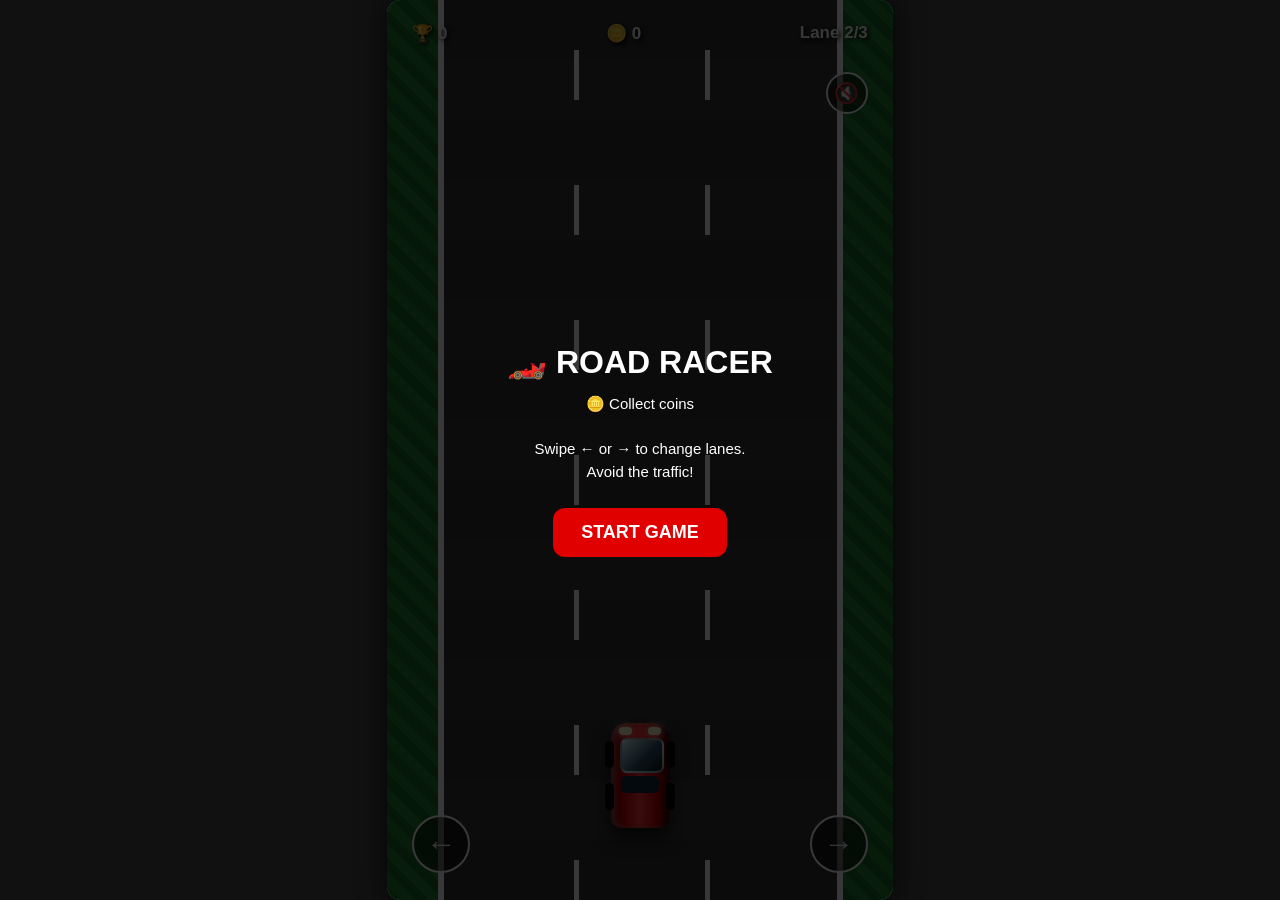
<file: index.html>
<!DOCTYPE html>
<html lang="en">
<head>

<meta charset="UTF-8">

<meta name="viewport"
content="width=device-width,
initial-scale=1.0,
maximum-scale=1.0,
user-scalable=no">

<title>Road Racer</title>

<style>

*{
    margin:0;
    padding:0;
    box-sizing:border-box;
    user-select:none;
    -webkit-user-select:none;
}

html,body{
    width:100%;
    height:100%;
    overflow:hidden;
    background:#111;
    font-family:Arial,sans-serif;
}

body{
    display:flex;
    justify-content:center;
    align-items:center;
}


/* =================================
   9:16 GAME FRAME
================================= */

#game{

    position:relative;

    width:min(100vw,56.25vh);

    height:min(100vh,177.777vw);

    aspect-ratio:9/16;

    overflow:hidden;

    background:#176b27;

    border-radius:14px;

    box-shadow:
    0 0 30px rgba(0,0,0,.8);
}


/* =================================
   GRASS
================================= */

.grass{

    position:absolute;

    top:0;
    bottom:0;

    width:10%;

    background:
    repeating-linear-gradient(
        45deg,
        #176b27 0px,
        #176b27 10px,
        #208234 10px,
        #208234 20px
    );

}

.grass.left{
    left:0;
}

.grass.right{
    right:0;
}


/* =================================
   ROAD
================================= */

#road{

    position:absolute;

    top:0;
    bottom:0;

    left:10%;
    right:10%;

    overflow:hidden;

    background:#303030;

    border-left:6px solid white;
    border-right:6px solid white;
}


/* =================================
   MOVING ROAD
================================= */

#roadMoving{

    position:absolute;

    top:-120px;
    left:0;

    width:100%;
    height:calc(100% + 240px);

    background:
    repeating-linear-gradient(
        to bottom,
        #303030 0px,
        #303030 60px,
        #363636 60px,
        #363636 120px
    );

    animation:
    roadMove .35s linear infinite;

}

@keyframes roadMove{

    from{
        transform:translateY(0);
    }

    to{
        transform:translateY(120px);
    }

}


/* =================================
   LANE LINES
================================= */

.laneLine{

    position:absolute;

    top:-120px;

    height:calc(100% + 240px);

    width:5px;

    z-index:2;

    background:
    repeating-linear-gradient(
        to bottom,
        transparent 0px,
        transparent 35px,
        white 35px,
        white 85px,
        transparent 85px,
        transparent 135px
    );

    animation:
    laneMove .35s linear infinite;

}

.laneLine.left{
    left:33.333%;
}

.laneLine.right{
    left:66.666%;
}

@keyframes laneMove{

    from{
        transform:translateY(0);
    }

    to{
        transform:translateY(135px);
    }

}


/* =================================
   CAR
================================= */

.car{

    position:absolute;

    width:17%;

    max-width:58px;

    aspect-ratio:58/105;

    border-radius:16px 16px 10px 10px;

}


/* =================================
   PLAYER
================================= */

#player{

    z-index:20;

    bottom:8%;

    background:
    linear-gradient(
        90deg,
        #620000,
        #c90000 22%,
        #ff3535 50%,
        #c90000 78%,
        #620000
    );

    box-shadow:

    0 10px 18px rgba(0,0,0,.7),

    inset 5px 0 5px rgba(255,255,255,.25),

    inset -5px 0 6px rgba(0,0,0,.4);

    transition:left .15s ease;

}


/* =================================
   WINDOWS
================================= */

.car::before{

    content:"";

    position:absolute;

    left:16%;

    top:14%;

    width:68%;

    height:30%;

    border-radius:7px;

    background:
    linear-gradient(
        135deg,
        #d8f6ff,
        #31586d 55%,
        #07131c
    );

    border:2px solid rgba(255,255,255,.45);

}


.car::after{

    content:"";

    position:absolute;

    left:17%;

    top:50%;

    width:66%;

    height:17%;

    border-radius:5px;

    background:#102b3b;

}


/* =================================
   WHEELS
================================= */

.wheel{

    position:absolute;

    width:9px;

    height:27px;

    background:#050505;

    border-radius:5px;

}

.leftTop{
    left:-6px;
    top:17%;
}

.leftBottom{
    left:-6px;
    bottom:17%;
}

.rightTop{
    right:-6px;
    top:17%;
}

.rightBottom{
    right:-6px;
    bottom:17%;
}


/* =================================
   LIGHTS
================================= */

.light{

    position:absolute;

    top:4%;

    width:13px;

    height:8px;

    border-radius:4px;

    background:#fffbd0;

    box-shadow:
    0 0 9px white;

}

.light.left{
    left:14%;
}

.light.right{
    right:14%;
}


/* =================================
   ENEMY CARS
================================= */

.enemy{

    z-index:15;

    background:
    linear-gradient(
        90deg,
        #111,
        #075aa6 25%,
        #42a5f5 50%,
        #075aa6 75%,
        #111
    );

    box-shadow:
    0 8px 15px rgba(0,0,0,.65);

}


/* =================================
   COIN
================================= */

.coin{

    position:absolute;

    z-index:18;

    width:32px;

    height:32px;

    border-radius:50%;

    background:
    radial-gradient(
        circle at 35% 30%,
        #fff59d 0%,
        #ffd700 25%,
        #f5a900 65%,
        #b76a00 100%
    );

    border:3px solid #ffe36e;

    box-shadow:
    0 0 8px rgba(255,215,0,.9),
    inset 0 0 5px rgba(255,255,255,.7);

    display:flex;

    align-items:center;

    justify-content:center;

    font-size:18px;

    font-weight:bold;

    color:#9a5700;

    animation:
    coinSpin .55s linear infinite;

}


@keyframes coinSpin{

    0%{
        transform:rotateY(0deg);
    }

    50%{
        transform:rotateY(180deg);
    }

    100%{
        transform:rotateY(360deg);
    }

}


/* =================================
   COIN COLLECT EFFECT
================================= */

.coin.collect{

    animation:
    coinCollect .25s ease-out forwards;

}

@keyframes coinCollect{

    0%{
        transform:scale(1);
        opacity:1;
    }

    100%{
        transform:scale(2);
        opacity:0;
    }

}


/* =================================
   HUD
================================= */

#hud{

    position:absolute;

    top:2.5%;

    left:5%;

    right:5%;

    z-index:50;

    display:flex;

    justify-content:space-between;

    color:white;

    font-size:17px;

    font-weight:bold;

    text-shadow:
    2px 2px 4px black;

}


/* =================================
   MOBILE CONTROLS
================================= */

#controls{

    position:absolute;

    bottom:3%;

    left:0;
    right:0;

    z-index:60;

    display:flex;

    justify-content:space-between;

    padding:0 5%;

}

.control{

    width:58px;

    height:58px;

    border-radius:50%;

    border:2px solid white;

    background:
    rgba(0,0,0,.55);

    color:white;

    font-size:30px;

    font-weight:bold;

    display:flex;

    justify-content:center;

    align-items:center;

    touch-action:manipulation;

}

.control:active{

    transform:scale(.9);

}


/* =================================
   OVERLAYS
================================= */

.overlay{

    position:absolute;

    inset:0;

    z-index:100;

    background:
    rgba(0,0,0,.78);

    color:white;

    display:flex;

    justify-content:center;

    align-items:center;

    text-align:center;

    padding:20px;

}

.hidden{
    display:none !important;
}

.panel{
    width:90%;
}

.title{

    font-size:32px;

    font-weight:900;

    margin-bottom:12px;

}

.description{

    font-size:15px;

    line-height:1.5;

    margin-bottom:25px;

}

.startButton{

    padding:14px 28px;

    border:none;

    border-radius:12px;

    background:#e00000;

    color:white;

    font-size:18px;

    font-weight:bold;

}

.startButton:active{
    transform:scale(.95);
}


/* =================================
   MUSIC BUTTON
================================= */

#musicButton{

    position:absolute;

    top:8%;

    right:5%;

    z-index:55;

    width:42px;

    height:42px;

    border-radius:50%;

    border:2px solid white;

    background:rgba(0,0,0,.5);

    color:white;

    font-size:20px;

}


/* =================================
   SMALL PHONES
================================= */

@media(max-width:380px){

    .control{

        width:54px;
        height:54px;

    }

    #hud{
        font-size:15px;
    }

}

</style>

</head>


<body>


<div id="game">


    <!-- GRASS -->

    <div class="grass left"></div>
    <div class="grass right"></div>


    <!-- ROAD -->

    <div id="road">

        <div id="roadMoving"></div>

        <div class="laneLine left"></div>

        <div class="laneLine right"></div>


        <!-- PLAYER CAR -->

        <div id="player" class="car">

            <div class="wheel leftTop"></div>
            <div class="wheel leftBottom"></div>

            <div class="wheel rightTop"></div>
            <div class="wheel rightBottom"></div>

            <div class="light left"></div>
            <div class="light right"></div>

        </div>

    </div>


    <!-- HUD -->

    <div id="hud">

        <div>
            🏆 <span id="score">0</span>
        </div>

        <div>
            🪙 <span id="coins">0</span>
        </div>

        <div>
            Lane <span id="laneNumber">2</span>/3
        </div>

    </div>


    <!-- MUSIC BUTTON -->

    <button
        id="musicButton"
        type="button">

        🔇

    </button>


    <!-- CONTROLS -->

    <div id="controls">

        <button
            class="control"
            id="leftButton"
            type="button">

            ←

        </button>


        <button
            class="control"
            id="rightButton"
            type="button">

            →

        </button>

    </div>


    <!-- START SCREEN -->

    <div
        id="startScreen"
        class="overlay">

        <div class="panel">

            <div class="title">
                🏎️ ROAD RACER
            </div>

            <div class="description">

                🪙 Collect coins<br><br>

                Swipe ← or → to change lanes.<br>

                Avoid the traffic!

            </div>

            <button
                id="startButton"
                class="startButton"
                type="button">

                START GAME

            </button>

        </div>

    </div>


    <!-- GAME OVER -->

    <div
        id="gameOver"
        class="overlay hidden">

        <div class="panel">

            <div class="title">
                💥 GAME OVER
            </div>

            <div class="description">

                🏆 Score:
                <strong id="finalScore">0</strong>

                <br><br>

                🪙 Coins:
                <strong id="finalCoins">0</strong>

            </div>

            <button
                id="restartButton"
                class="startButton"
                type="button">

                PLAY AGAIN

            </button>

        </div>

    </div>

</div>


<script>

/* =================================
   ELEMENTS
================================= */

const game =
    document.getElementById("game");

const road =
    document.getElementById("road");

const player =
    document.getElementById("player");

const scoreText =
    document.getElementById("score");

const coinsText =
    document.getElementById("coins");

const laneText =
    document.getElementById("laneNumber");

const startScreen =
    document.getElementById("startScreen");

const gameOver =
    document.getElementById("gameOver");

const finalScore =
    document.getElementById("finalScore");

const finalCoins =
    document.getElementById("finalCoins");

const startButton =
    document.getElementById("startButton");

const restartButton =
    document.getElementById("restartButton");

const leftButton =
    document.getElementById("leftButton");

const rightButton =
    document.getElementById("rightButton");

const musicButton =
    document.getElementById("musicButton");


/* =================================
   GAME VARIABLES
================================= */

let currentLane = 1;

let score = 0;

let coinCount = 0;

let running = false;

let enemies = [];

let coins = [];

let animationID = 0;

let lastTime = 0;

let enemyTimer = 0;

let coinTimer = 0;

let swipeStartX = 0;


/* =================================
   MUSIC VARIABLES
================================= */

let audioContext = null;

let musicPlaying = false;

let musicTimer = null;


/* =================================
   PLAYER POSITION
================================= */

function getLaneX(lane, objectWidth){

    const roadWidth =
        road.clientWidth;

    const laneWidth =
        roadWidth / 3;

    return (
        lane * laneWidth +
        laneWidth / 2 -
        objectWidth / 2
    );

}


function positionPlayer(){

    const x =
        getLaneX(
            currentLane,
            player.offsetWidth
        );

    player.style.left =
        x + "px";

    player.style.bottom =
        "8%";

    laneText.textContent =
        currentLane + 1;

}


/* =================================
   CHANGE LANE
================================= */

function changeLane(direction){

    if(!running)
        return;

    currentLane += direction;

    if(currentLane < 0)
        currentLane = 0;

    if(currentLane > 2)
        currentLane = 2;

    positionPlayer();

}


/* =================================
   CREATE ENEMY
================================= */

function createEnemy(){

    const enemy =
        document.createElement("div");

    enemy.className =
        "car enemy";


    enemy.innerHTML = `

        <div class="wheel leftTop"></div>
        <div class="wheel leftBottom"></div>

        <div class="wheel rightTop"></div>
        <div class="wheel rightBottom"></div>

    `;


    const enemyLane =
        Math.floor(
            Math.random() * 3
        );


    road.appendChild(enemy);


    /*
       EXACT CENTER OF LANE
    */

    enemy.style.left =
        getLaneX(
            enemyLane,
            enemy.offsetWidth
        ) + "px";


    enemy.style.top =
        "-130px";


    enemies.push({

        element: enemy,

        lane: enemyLane,

        y: -130,

        speed:
            230 +
            Math.random() * 70

    });

}


/* =================================
   CREATE COIN
================================= */

function createCoin(){

    const coin =
        document.createElement("div");

    coin.className =
        "coin";

    coin.innerHTML =
        "₹";


    const coinLane =
        Math.floor(
            Math.random() * 3
        );


    road.appendChild(coin);


    /*
       EXACT CENTER OF LANE
    */

    coin.style.left =
        getLaneX(
            coinLane,
            coin.offsetWidth
        ) + "px";


    coin.style.top =
        "-50px";


    coins.push({

        element: coin,

        lane: coinLane,

        y: -50,

        speed:
            240

    });

}


/* =================================
   COLLISION
================================= */

function collision(a,b){

    const A =
        a.getBoundingClientRect();

    const B =
        b.getBoundingClientRect();


    return(

        A.left + 8 <
        B.right - 8

        &&

        A.right - 8 >
        B.left + 8

        &&

        A.top + 12 <
        B.bottom - 12

        &&

        A.bottom - 12 >
        B.top + 12

    );

}


/* =================================
   COLLECT COIN
================================= */

function collectCoin(coin,index){

    coin.element.classList.add(
        "collect"
    );


    coinCount++;

    coinsText.textContent =
        coinCount;


    setTimeout(
        function(){

            coin.element.remove();

        },
        250
    );


    coins.splice(
        index,
        1
    );


    /* SMALL COLLECTION SOUND */

    playCoinSound();

}


/* =================================
   GAME LOOP
================================= */

function gameLoop(time){

    if(!running)
        return;


    const delta =
        Math.min(
            0.04,
            (time-lastTime)/1000 || 0
        );


    lastTime =
        time;


    /* =============================
       ENEMY SPAWN
    ============================= */

    enemyTimer += delta;


    if(
        enemyTimer > .65 &&
        enemies.length < 5
    ){

        enemyTimer = 0;

        createEnemy();

    }


    /* =============================
       COIN SPAWN
    ============================= */

    coinTimer += delta;


    if(
        coinTimer > 1.0 &&
        coins.length < 4
    ){

        coinTimer = 0;

        createCoin();

    }


    /* =============================
       MOVE ENEMIES
    ============================= */

    for(
        let i=enemies.length-1;
        i>=0;
        i--
    ){

        const enemy =
            enemies[i];


        enemy.y +=
            enemy.speed * delta;


        enemy.element.style.top =
            enemy.y + "px";


        /* COLLISION */

        if(
            enemy.lane === currentLane
            &&
            collision(
                player,
                enemy.element
            )
        ){

            endGame();

            return;

        }


        /* REMOVE */

        if(
            enemy.y >
            game.clientHeight + 150
        ){

            enemy.element.remove();

            enemies.splice(
                i,
                1
            );

            score++;

            scoreText.textContent =
                score;

        }

    }


    /* =============================
       MOVE COINS
    ============================= */

    for(
        let i=coins.length-1;
        i>=0;
        i--
    ){

        const coin =
            coins[i];


        coin.y +=
            coin.speed * delta;


        coin.element.style.top =
            coin.y + "px";


        /* COLLECT */

        if(
            coin.lane === currentLane
            &&
            collision(
                player,
                coin.element
            )
        ){

            collectCoin(
                coin,
                i
            );

            continue;

        }


        /* REMOVE */

        if(
            coin.y >
            game.clientHeight + 80
        ){

            coin.element.remove();

            coins.splice(
                i,
                1
            );

        }

    }


    animationID =
        requestAnimationFrame(
            gameLoop
        );

}


/* =================================
   START GAME
================================= */

function startGame(){

    cancelAnimationFrame(
        animationID
    );


    /* REMOVE OLD ENEMIES */

    enemies.forEach(
        enemy => {

            enemy.element.remove();

        }
    );


    /* REMOVE OLD COINS */

    coins.forEach(
        coin => {

            coin.element.remove();

        }
    );


    enemies = [];

    coins = [];


    score = 0;

    coinCount = 0;

    currentLane = 1;

    enemyTimer = 0;

    coinTimer = 0;


    scoreText.textContent =
        "0";

    coinsText.textContent =
        "0";


    startScreen.classList.add(
        "hidden"
    );

    gameOver.classList.add(
        "hidden"
    );


    running = true;


    positionPlayer();


    /* START MUSIC */

    startMusic();


    lastTime =
        performance.now();


    animationID =
        requestAnimationFrame(
            gameLoop
        );

}


/* =================================
   GAME OVER
================================= */

function endGame(){

    running = false;


    cancelAnimationFrame(
        animationID
    );


    finalScore.textContent =
        score;


    finalCoins.textContent =
        coinCount;


    gameOver.classList.remove(
        "hidden"
    );

}


/* =================================
   WEB AUDIO MUSIC
================================= */

function startMusic(){

    if(
        !audioContext
    ){

        audioContext =
            new (
                window.AudioContext ||
                window.webkitAudioContext
            )();

    }


    if(
        audioContext.state ===
        "suspended"
    ){

        audioContext.resume();

    }


    musicPlaying = true;

    musicButton.textContent =
        "🔊";


    if(musicTimer)
        return;


    const notes = [
        220,
        277,
        330,
        277,
        247,
        330,
        370,
        330
    ];


    let index = 0;


    function playNote(){

        if(
            !musicPlaying ||
            !audioContext
        )
            return;


        const oscillator =
            audioContext.createOscillator();

        const gain =
            audioContext.createGain();


        oscillator.type =
            "square";


        oscillator.frequency.value =
            notes[index];


        gain.gain.setValueAtTime(
            0.025,
            audioContext.currentTime
        );


        gain.gain.exponentialRampToValueAtTime(
            0.001,
            audioContext.currentTime + .16
        );


        oscillator.connect(gain);

        gain.connect(
            audioContext.destination
        );


        oscillator.start();

        oscillator.stop(
            audioContext.currentTime + .17
        );


        index =
            (index + 1) %
            notes.length;

    }


    playNote();


    musicTimer =
        setInterval(
            playNote,
            180
        );

}


/* =================================
   STOP MUSIC
================================= */

function stopMusic(){

    musicPlaying = false;

    musicButton.textContent =
        "🔇";


    if(musicTimer){

        clearInterval(
            musicTimer
        );

        musicTimer = null;

    }

}


/* =================================
   COIN SOUND
================================= */

function playCoinSound(){

    if(
        !audioContext ||
        !musicPlaying
    )
        return;


    const oscillator =
        audioContext.createOscillator();

    const gain =
        audioContext.createGain();


    oscillator.type =
        "sine";


    oscillator.frequency.setValueAtTime(
        700,
        audioContext.currentTime
    );


    oscillator.frequency.exponentialRampToValueAtTime(
        1100,
        audioContext.currentTime + .1
    );


    gain.gain.setValueAtTime(
        .08,
        audioContext.currentTime
    );


    gain.gain.exponentialRampToValueAtTime(
        .001,
        audioContext.currentTime + .15
    );


    oscillator.connect(gain);

    gain.connect(
        audioContext.destination
    );


    oscillator.start();

    oscillator.stop(
        audioContext.currentTime + .15
    );

}


/* =================================
   MUSIC BUTTON
================================= */

musicButton.addEventListener(
    "click",
    function(){

        if(musicPlaying){

            stopMusic();

        }else{

            startMusic();

        }

    }
);


/* =================================
   LEFT / RIGHT BUTTONS
================================= */

leftButton.addEventListener(
    "click",
    function(){

        changeLane(-1);

    }
);


rightButton.addEventListener(
    "click",
    function(){

        changeLane(1);

    }
);


/* =================================
   SWIPE CONTROL
================================= */

game.addEventListener(
    "pointerdown",
    function(event){

        if(!running)
            return;

        swipeStartX =
            event.clientX;

    }
);


game.addEventListener(
    "pointerup",
    function(event){

        if(!running)
            return;


        const distance =
            event.clientX -
            swipeStartX;


        if(
            Math.abs(distance) > 35
        ){

            if(distance > 0){

                changeLane(1);

            }else{

                changeLane(-1);

            }

        }

    }
);


/* =================================
   KEYBOARD
================================= */

document.addEventListener(
    "keydown",
    function(event){

        if(
            event.key ===
            "ArrowLeft"
        ){

            changeLane(-1);

        }


        if(
            event.key ===
            "ArrowRight"
        ){

            changeLane(1);

        }

    }
);


/* =================================
   START / RESTART
================================= */

startButton.addEventListener(
    "click",
    startGame
);


restartButton.addEventListener(
    "click",
    startGame
);


/* =================================
   RESIZE
================================= */

window.addEventListener(
    "resize",
    positionPlayer
);


/* =================================
   INITIAL
================================= */

positionPlayer();

</script>

</body>
</html>
</file>
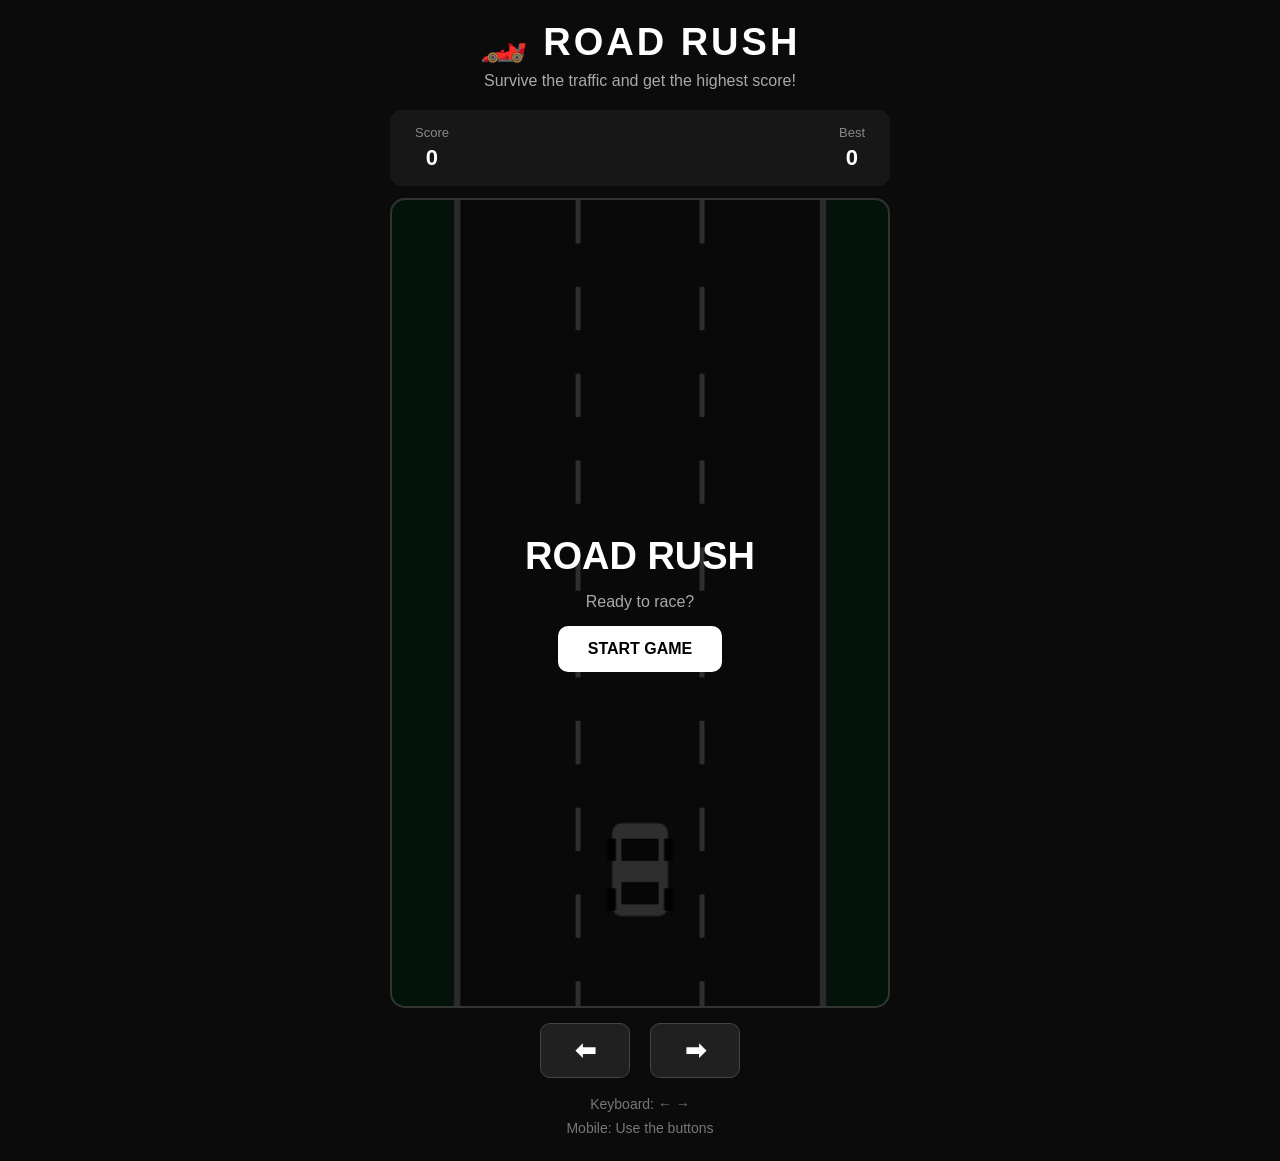
<file: road-rush/index.html>
<!DOCTYPE html>
<html lang="en">
<head>
    <meta charset="UTF-8">
    <meta name="viewport" content="width=device-width, initial-scale=1.0">
    <title>Road Rush - Car Game</title>
    <link rel="stylesheet" href="style.css">
</head>

<body>

    <div class="game-container">

        <header>
            <h1>🏎️ ROAD RUSH</h1>
            <p>Survive the traffic and get the highest score!</p>
        </header>

        <div class="game-info">
            <div>
                <span>Score</span>
                <strong id="score">0</strong>
            </div>

            <div>
                <span>Best</span>
                <strong id="highScore">0</strong>
            </div>
        </div>

        <div class="game-area">

            <canvas id="gameCanvas"></canvas>

            <div id="startScreen" class="screen">
                <h2>ROAD RUSH</h2>
                <p>Ready to race?</p>
                <button id="startButton">START GAME</button>
            </div>

            <div id="gameOverScreen" class="screen hidden">
                <h2>GAME OVER</h2>

                <p>Your Score</p>
                <strong id="finalScore">0</strong>

                <button id="restartButton">PLAY AGAIN</button>
            </div>

        </div>

        <div class="controls">
            <button id="leftButton">⬅</button>
            <button id="rightButton">➡</button>
        </div>

        <div class="instructions">
            <p>Keyboard: <b>←</b> <b>→</b></p>
            <p>Mobile: Use the buttons</p>
        </div>

    </div>

    <script src="game.js"></script>

</body>
</html>
</file>
<file: road-rush/style.css>
* {
    margin: 0;
    padding: 0;
    box-sizing: border-box;
}

body {
    min-height: 100vh;
    font-family: Arial, sans-serif;
    background: #0b0b0b;
    color: white;

    display: flex;
    justify-content: center;
    align-items: center;

    padding: 20px;
}

.game-container {
    width: 100%;
    max-width: 500px;
    text-align: center;
}

header h1 {
    font-size: 38px;
    letter-spacing: 3px;
    margin-bottom: 8px;
}

header p {
    color: #aaa;
    margin-bottom: 20px;
}

.game-info {
    display: flex;
    justify-content: space-between;

    background: #171717;
    padding: 15px 25px;

    border-radius: 12px;
    margin-bottom: 12px;
}

.game-info div {
    display: flex;
    flex-direction: column;
    gap: 5px;
}

.game-info span {
    color: #888;
    font-size: 13px;
}

.game-info strong {
    font-size: 22px;
}

.game-area {
    position: relative;
    width: 100%;

    border-radius: 15px;
    overflow: hidden;

    border: 2px solid #333;

    background: #222;
}

canvas {
    display: block;
    width: 100%;
    height: auto;
}

.screen {
    position: absolute;

    top: 0;
    left: 0;

    width: 100%;
    height: 100%;

    background: rgba(0, 0, 0, 0.82);

    display: flex;
    flex-direction: column;

    justify-content: center;
    align-items: center;

    gap: 15px;
}

.screen h2 {
    font-size: 38px;
}

.screen p {
    color: #aaa;
}

.screen strong {
    font-size: 45px;
}

button {
    border: none;
    cursor: pointer;

    font-weight: bold;

    border-radius: 10px;

    transition: transform 0.15s;
}

button:hover {
    transform: scale(1.05);
}

#startButton,
#restartButton {
    padding: 14px 30px;

    background: #ffffff;
    color: #000;

    font-size: 16px;
}

.controls {
    display: flex;

    justify-content: center;

    gap: 20px;

    margin-top: 15px;
}

.controls button {
    width: 90px;
    height: 55px;

    background: #202020;
    color: white;

    border: 1px solid #444;

    font-size: 25px;
}

.instructions {
    margin-top: 15px;

    color: #777;

    font-size: 14px;

    line-height: 1.7;
}

.hidden {
    display: none;
}

@media (max-width: 500px) {

    body {
        padding: 10px;
    }

    header h1 {
        font-size: 30px;
    }

    .game-info {
        padding: 12px 20px;
    }

}
</file>
